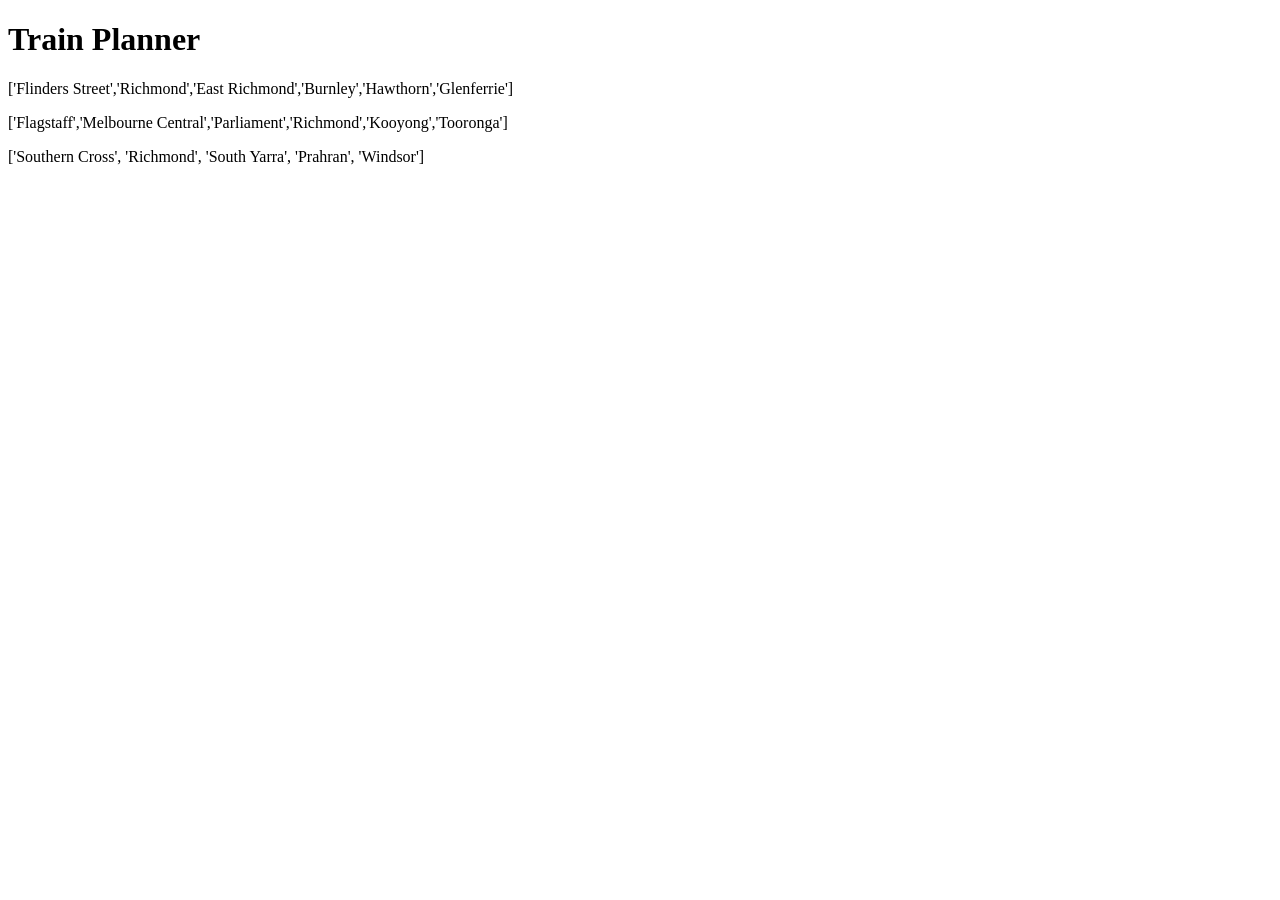
<file: Emily_Bie/js_hw_0318/index.html>
<!DOCTYPE html>
<html>
<head>
  <script src = "trainline.js"></script>
  <title></title>
</head>
<body>
  <h1>Train Planner</h1>
  <p>['Flinders Street','Richmond','East Richmond','Burnley','Hawthorn','Glenferrie'] </p>
  <p>['Flagstaff','Melbourne Central','Parliament','Richmond','Kooyong','Tooronga']</p>
  <p>['Southern Cross', 'Richmond', 'South Yarra', 'Prahran', 'Windsor']</p>
</body>
</html>
</file>
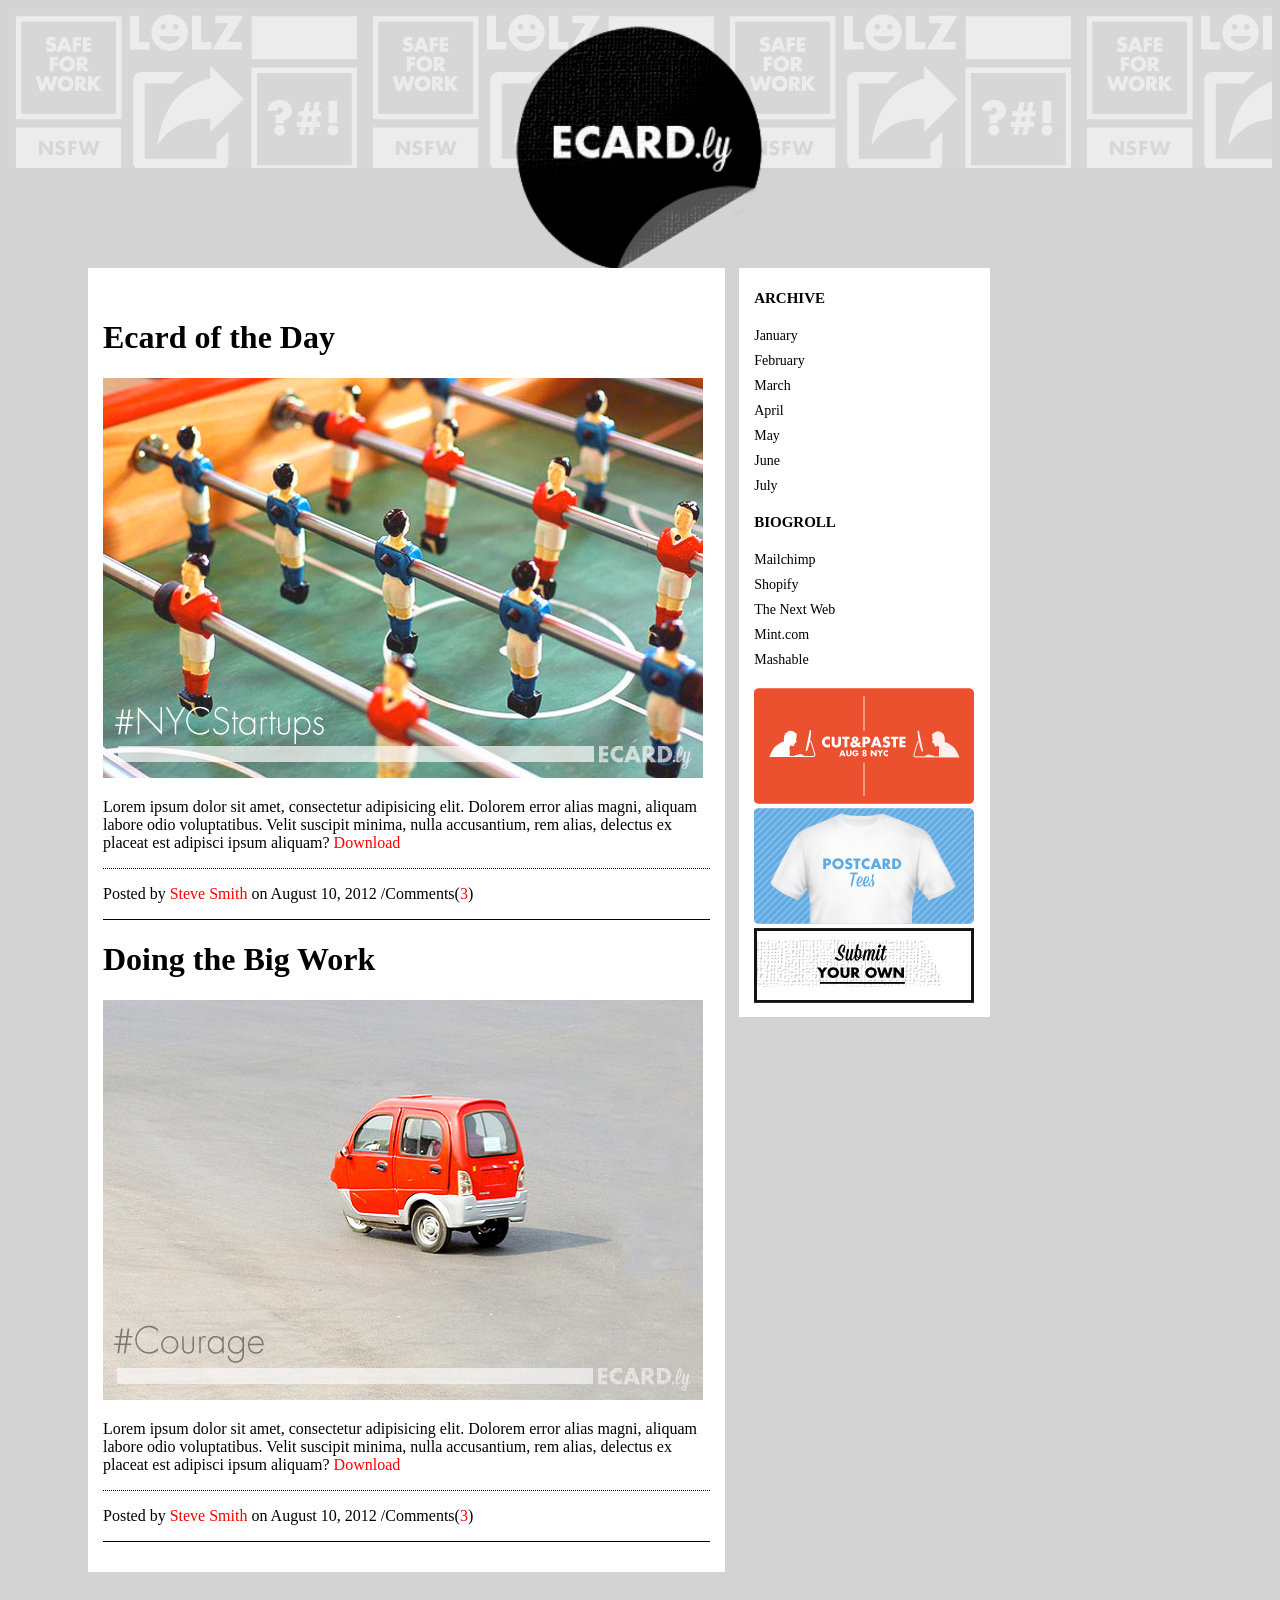
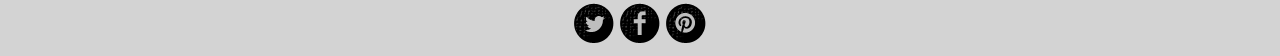
<file: Emily_Bie/css_hw_0321/ecardly_css/starter/index.html>
<!DOCTYPE html>
<html>
<head>
  <link rel="stylesheet" type="text/css" href="css/style.css">
  <title></title>
</head>
<body>
  <header class="header">
    <img class="logo" src="images/logo.png">
  </header>
  <div class="content">
    <div class="articles">
      <div> 
        <h1>Ecard of the Day</h1>
        <img class="ecard" src="images/ecard-nycstartups.jpg">
        <p>Lorem ipsum dolor sit amet, consectetur adipisicing elit. Dolorem error alias magni, aliquam labore odio voluptatibus. Velit suscipit minima, nulla accusantium, rem alias, delectus ex placeat est adipisci ipsum aliquam? <span><a href="#">Download</a></span></p>
        <div class="dottedLine"></div>
        <p>Posted by <span>Steve Smith</span> on August 10, 2012 /Comments(<span>3</span>)</p>
        <div class="solidLine"></div>
      </div>
      <div>
        <h1>Doing the Big Work</h1>
        <img class="ecard" src="images/ecard-courage.jpg">
        <p>Lorem ipsum dolor sit amet, consectetur adipisicing elit. Dolorem error alias magni, aliquam labore odio voluptatibus. Velit suscipit minima, nulla accusantium, rem alias, delectus ex placeat est adipisci ipsum aliquam? <span><a href="#">Download</a></span></p>
        <div class="dottedLine"></div>
        <p>Posted by <span>Steve Smith</span> on August 10, 2012 /Comments(<span>3</span>)</p>
        <div class="solidLine"> </div>
      </div>
    </div>

    <div class="right">
      <div class="archive">
        <h2>ARCHIVE</h2>
        <ul class="month">
          <li>January</li>
          <li>February</li>
          <li>March</li>
          <li>April</li>
          <li>May</li>
          <li>June</li>
          <li>July</li>
        </ul>
      </div>
      <div class="biogroll">
        <h2>BIOGROLL</h2>
        <ul>
          <li>Mailchimp</li>
          <li>Shopify</li>
          <li>The Next Web</li>
          <li>Mint.com</li>
          <li>Mashable</li>
        </ul>
      </div>
      <div class="ads">
        <img src="images/ad-cut-and-paste.gif">
        <img src="images/ad-postcard-tee.png">
        <img src="images/ad-submit-your-own.png">
      </div>
    </div>   
  </div>
  <div class = "icons">
      <img src="images/social-icon-twitter.png">
      <img src="images/social-icon-facebook.png" >
      <img src="images/social-icon-pinterest.png" >
  </div>
</body>
</html>
</file>
<file: Emily_Bie/css_hw_0321/ecardly_css/starter/css/style.css>
body {
  background-color: #D3D3D3;
}
header {
  text-align: center;
  background-image: url("../images/background.jpg");
  height: 160px;
}
.logo {
  margin-top: 15px;
  margin-bottom: 20px;
  width: 20%;
}
.content {
  display: inline-block;
  margin:100px 80px 30px 80px;
}
span {
  color: red;
}
.dottedLine {
  border-top: dotted 1px;
}
.solidLine {
  border-top: solid 1px;
}
.ecard {
  background-size: cover;
  max-width: 100%;
}
.articles {
  display: inline-block;;
  max-width: 55%;
  background-color: white;
  padding:30px 15px;
  vertical-align: top;
}
.right {
  display: inline-block;
  max-width: 20%;
  background-color: white;
  padding:10px 15px;
  vertical-align: top;
  margin-left:10px;
  text-align: left;
}
ul {
  padding-left: 0px;
}
li {
  list-style-type: none;
  line-height: 25px;
  text-align: left;
  font-size: 14px;
  color:black;
}
.ads img{
  max-width: 100%;
}
h2 {
  font-size: 15px;
  color: black;
}
a {
  text-decoration: none;
  color: red;
}
.icons {
  text-align: center;
}
.icons img {

}
</file>
